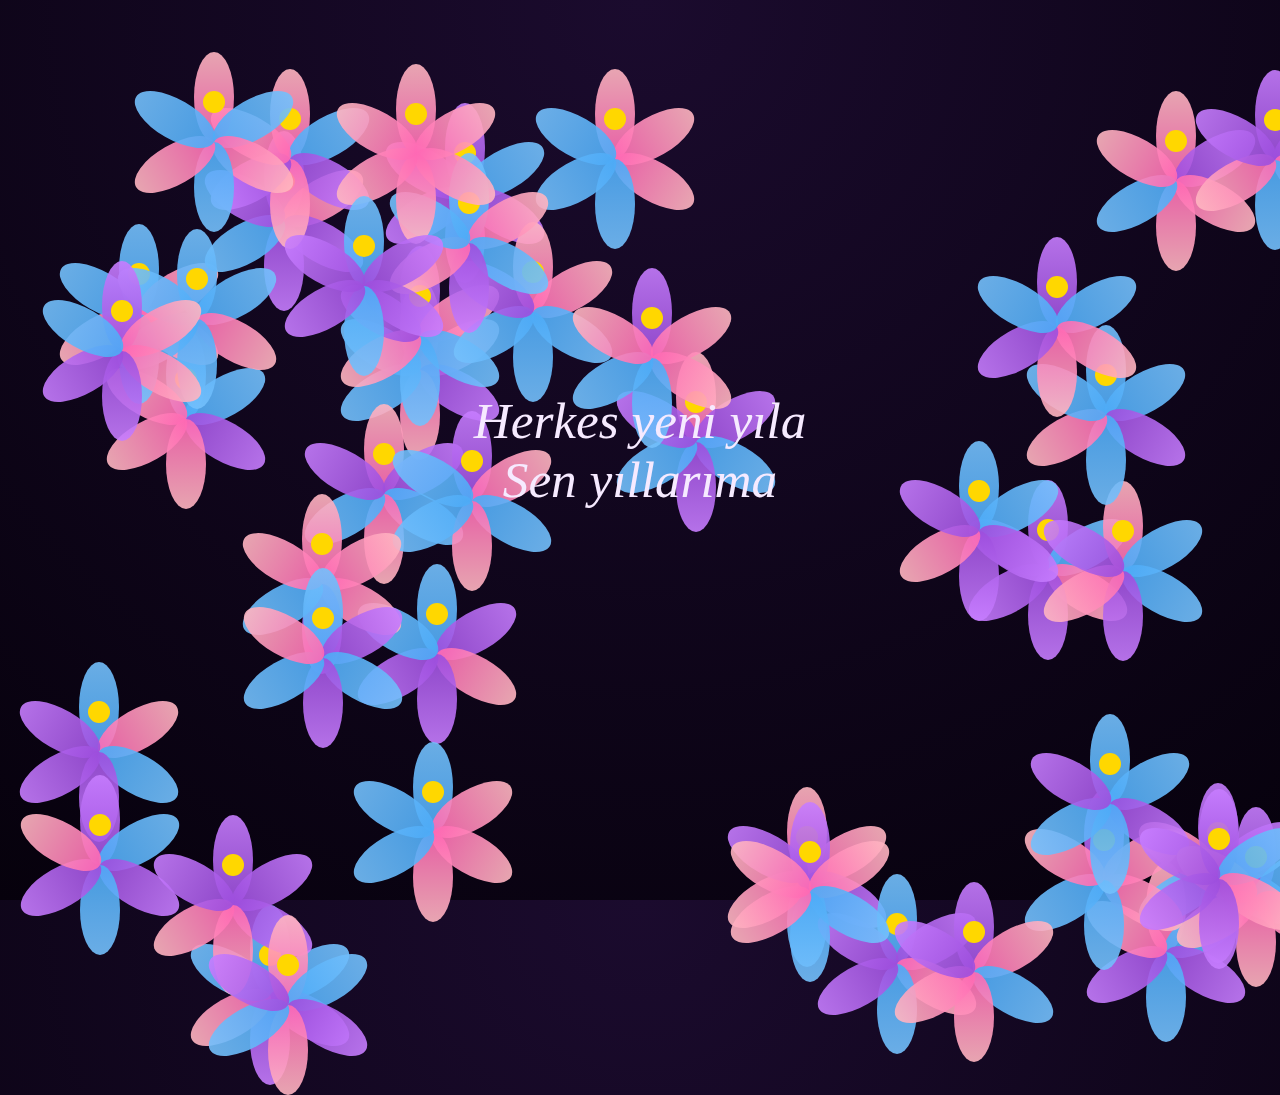
<file: index.html>
<!DOCTYPE html>
<html lang="tr">
<head>
<meta charset="UTF-8">
<title>Zambaklar</title>

<style>
html, body{
  margin:0;
  width:100%;
  height:100%;
  overflow:hidden;
  background: radial-gradient(circle at top, #1b0b2e, #06010c);
  font-family: Georgia, serif;
}

/* ORTA YAZI */
.text{
  position:fixed;
  inset:0;
  display:flex;
  justify-content:center;
  align-items:center;
  text-align:center;
  color:#f6eaff;
  font-size:clamp(28px,4vw,54px);
  font-style:italic;
  z-index:10;
  pointer-events:none;
}

/* ZAMBAK */
.lily{
  position:absolute;
  width:140px;
  height:140px;
  animation:sway 4s ease-in-out infinite;
}

.petal{
  position:absolute;
  width:40px;
  height:90px;
  border-radius:50%;
  top:20px;
  left:50px;
  transform-origin:bottom center;
  opacity:0.9;
}

.petal:nth-child(1){transform:rotate(0deg);}
.petal:nth-child(2){transform:rotate(60deg);}
.petal:nth-child(3){transform:rotate(120deg);}
.petal:nth-child(4){transform:rotate(180deg);}
.petal:nth-child(5){transform:rotate(240deg);}
.petal:nth-child(6){transform:rotate(300deg);}

.center{
  position:absolute;
  width:22px;
  height:22px;
  background:gold;
  border-radius:50%;
  top:59px;
  left:59px;
}

@keyframes sway{
  0%,100%{transform:rotate(-6deg);}
  50%{transform:rotate(6deg);}
}
</style>
</head>

<body>

<div class="text">
  Herkes yeni yıla<br>
  Sen yıllarıma
</div>

<script>
const colors = [
  "linear-gradient(#ffb6c1,#ff69b4)",   // pembe
  "linear-gradient(#c77dff,#9d4edd)",   // mor
  "linear-gradient(#74c0fc,#4dabf7)"    // mavi
];

for(let i=0;i<45;i++){
  const lily = document.createElement("div");
  lily.className="lily";
  lily.style.left = Math.random()*100 + "vw";
  lily.style.top  = Math.random()*100 + "vh";
  lily.style.animationDuration = 3 + Math.random()*3 + "s";

  for(let p=0;p<6;p++){
    const petal=document.createElement("div");
    petal.className="petal";
    petal.style.background = colors[Math.floor(Math.random()*colors.length)];
    lily.appendChild(petal);
  }

  const center=document.createElement("div");
  center.className="center";
  lily.appendChild(center);

  document.body.appendChild(lily);
}
</script>

</body>
</html>
</file>
